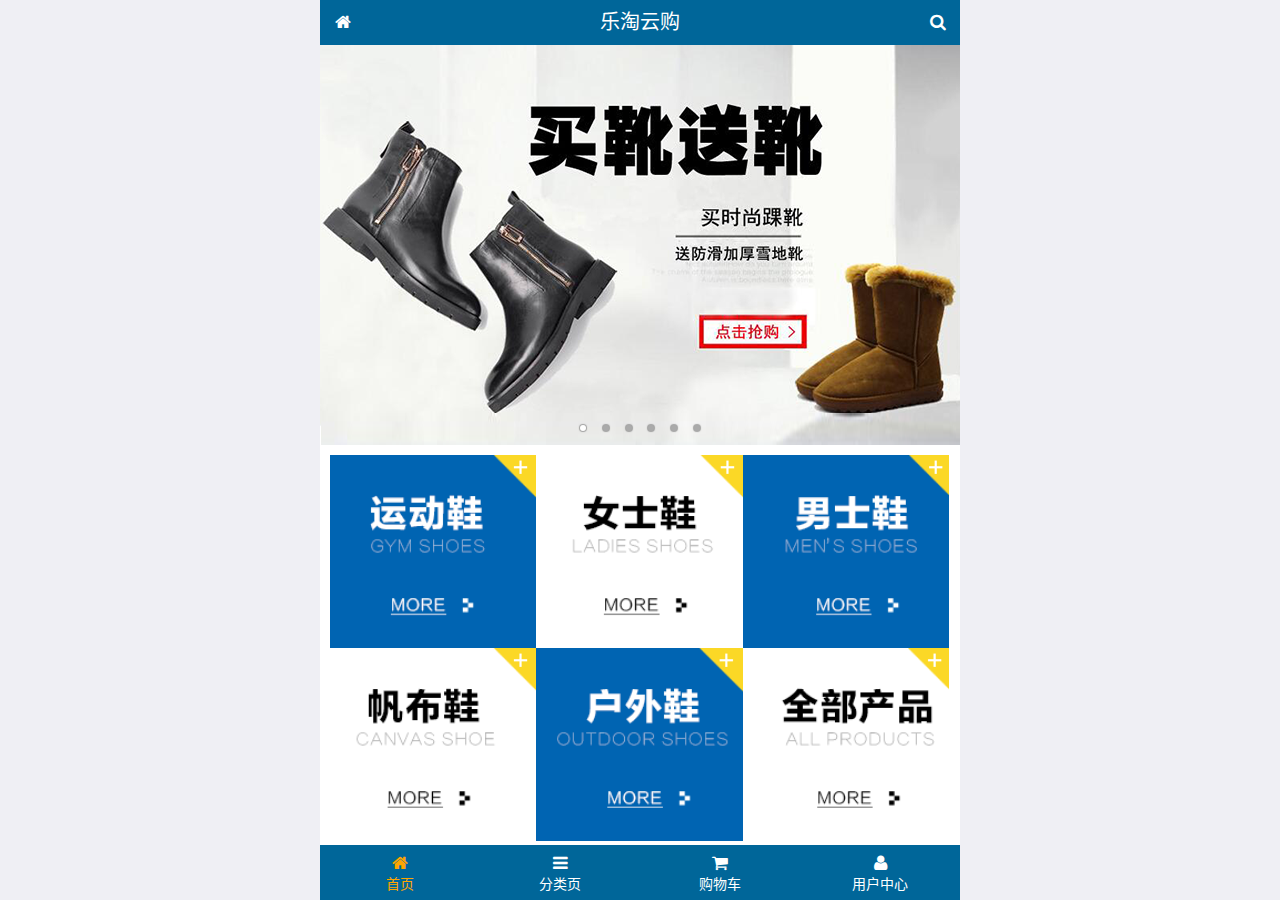
<file: public/mobile/index.html>
<!DOCTYPE html>
<html lang="zh-CN">
<head>
  <meta charset="UTF-8">
  <title>乐淘商城</title>
  <meta name="viewport" content="width=device-width, user-scalable=no, initial-scale=1.0, maximum-scale=1.0, minimum-scale=1.0">
  <!-- 引入字体图标库的css -->
  <link rel="stylesheet" href="./lib/fa/css/font-awesome.min.css">
  <link rel="stylesheet" href="./lib/mui/css/mui.css">
  <link rel="stylesheet" href="./css/common.css">
  <link rel="stylesheet" href="./css/index.css">
  <link rel="icon" href="favicon.ico">
</head>
<body>
<!--<span class="fa fa-pause"></span>-->
<!--<span class="mui-icon mui-icon-camera"></span>-->

<!-- 全屏容器 -->
<div class="lt_container">

  <!-- 乐淘头部 -->
  <div class="lt_header">
    <a href="index.html" class="icon_left"><i class="fa fa-home"></i></a>
    <h3>乐淘云购</h3>
    <a href="search.html" class="icon_right"><i class="fa fa-search"></i></a>
  </div>

  <!-- 乐淘主体 -->
  <div class="lt_main">
    <div class="mui-scroll-wrapper">
      <div class="mui-scroll">
        <!--这里放置真实显示的DOM内容-->

        <!-- 轮播图 -->
        <div class="mui-slider">

          <!-- 图片区域 -->
          <div class="mui-slider-group mui-slider-loop">
            <!-- 添加假图 -->
            <div class="mui-slider-item mui-slider-item-duplicate">
              <a href="#"><img src="./images/banner6.png" /></a>
            </div>

            <div class="mui-slider-item"><a href="#"><img src="./images/banner1.png" /></a></div>
            <div class="mui-slider-item"><a href="#"><img src="./images/banner2.png" /></a></div>
            <div class="mui-slider-item"><a href="#"><img src="./images/banner3.png" /></a></div>
            <div class="mui-slider-item"><a href="#"><img src="./images/banner4.png" /></a></div>
            <div class="mui-slider-item"><a href="#"><img src="./images/banner5.png" /></a></div>
            <div class="mui-slider-item"><a href="#"><img src="./images/banner6.png" /></a></div>

            <!-- 添加假图 -->
            <div class="mui-slider-item mui-slider-item-duplicate">
              <a href="#"><img src="./images/banner1.png" /></a>
            </div>
          </div>

          <!-- 小圆点结构 -->
          <div class="mui-slider-indicator">
            <div class="mui-indicator mui-active"></div>
            <div class="mui-indicator"></div>
            <div class="mui-indicator"></div>
            <div class="mui-indicator"></div>
            <div class="mui-indicator"></div>
            <div class="mui-indicator"></div>
          </div>

        </div>

        <!-- 导航区域 -->
        <div class="lt_nav">
          <ul class="mui-clearfix">
            <li><a href="#"><img src="./images/nav1.png" alt=""></a></li>
            <li><a href="#"><img src="./images/nav2.png" alt=""></a></li>
            <li><a href="#"><img src="./images/nav3.png" alt=""></a></li>
            <li><a href="#"><img src="./images/nav4.png" alt=""></a></li>
            <li><a href="#"><img src="./images/nav5.png" alt=""></a></li>
            <li><a href="#"><img src="./images/nav6.png" alt=""></a></li>
          </ul>
        </div>

        <!-- 产品区域 -->
        <div class="lt_product">
          <ul>
            <li class="lt_product_item">
              <a href="#">
                <img src="./images/product.jpg" alt="">
                <p class="info mui-ellipsis-2">adidas阿迪达斯 男式 场下休闲篮球鞋S83700场下休闲篮球鞋S83700 </p>
                <p>
                  <span class="price">¥560</span>
                  <span class="oldPrice">¥580</span>
                </p>
                <button class="mui-btn mui-btn-primary">立即购买</button>
              </a>
            </li>
            <li class="lt_product_item">
              <a href="#">
                <img src="./images/product.jpg" alt="">
                <p class="info mui-ellipsis-2">adidas阿迪达斯 男式 场下休闲篮球鞋S83700场下休闲篮球鞋S83700 </p>
                <p>
                  <span class="price">¥560</span>
                  <span class="oldPrice">¥580</span>
                </p>
                <button class="mui-btn mui-btn-primary">立即购买</button>
              </a>
            </li>
            <li class="lt_product_item">
              <a href="#">
                <img src="./images/product.jpg" alt="">
                <p class="info mui-ellipsis-2">adidas阿迪达斯 男式 场下休闲篮球鞋S83700场下休闲篮球鞋S83700 </p>
                <p>
                  <span class="price">¥560</span>
                  <span class="oldPrice">¥580</span>
                </p>
                <button class="mui-btn mui-btn-primary">立即购买</button>
              </a>
            </li>
            <li class="lt_product_item">
              <a href="#">
                <img src="./images/product.jpg" alt="">
                <p class="info mui-ellipsis-2">adidas阿迪达斯 男式 场下休闲篮球鞋S83700场下休闲篮球鞋S83700 </p>
                <p>
                  <span class="price">¥560</span>
                  <span class="oldPrice">¥580</span>
                </p>
                <button class="mui-btn mui-btn-primary">立即购买</button>
              </a>
            </li>
            <li class="lt_product_item">
              <a href="#">
                <img src="./images/product.jpg" alt="">
                <p class="info mui-ellipsis-2">adidas阿迪达斯 男式 场下休闲篮球鞋S83700场下休闲篮球鞋S83700 </p>
                <p>
                  <span class="price">¥560</span>
                  <span class="oldPrice">¥580</span>
                </p>
                <button class="mui-btn mui-btn-primary">立即购买</button>
              </a>
            </li>
            <li class="lt_product_item">
              <a href="#">
                <img src="./images/product.jpg" alt="">
                <p class="info mui-ellipsis-2">adidas阿迪达斯 男式 场下休闲篮球鞋S83700场下休闲篮球鞋S83700 </p>
                <p>
                  <span class="price">¥560</span>
                  <span class="oldPrice">¥580</span>
                </p>
                <button class="mui-btn mui-btn-primary">立即购买</button>
              </a>
            </li>
            <li class="lt_product_item">
              <a href="#">
                <img src="./images/product.jpg" alt="">
                <p class="info mui-ellipsis-2">adidas阿迪达斯 男式 场下休闲篮球鞋S83700场下休闲篮球鞋S83700 </p>
                <p>
                  <span class="price">¥560</span>
                  <span class="oldPrice">¥580</span>
                </p>
                <button class="mui-btn mui-btn-primary">立即购买</button>
              </a>
            </li>
            <li class="lt_product_item">
              <a href="#">
                <img src="./images/product.jpg" alt="">
                <p class="info mui-ellipsis-2">adidas阿迪达斯 男式 场下休闲篮球鞋S83700场下休闲篮球鞋S83700 </p>
                <p>
                  <span class="price">¥560</span>
                  <span class="oldPrice">¥580</span>
                </p>
                <button class="mui-btn mui-btn-primary">立即购买</button>
              </a>
            </li>
          </ul>
        </div>

      </div>
    </div>
  </div>

  <!-- 乐淘底部 -->
  <div class="lt_footer">
    <ul>
      <li><a href="index.html" class="current"><i class="fa fa-home"></i><p>首页</p></a></li>
      <li><a href="category.html"><i class="fa fa-bars"></i><p>分类页</p></a></li>
      <li><a href="cart.html"><i class="fa fa-shopping-cart"></i><p>购物车</p></a></li>
      <li><a href="user.html"><i class="fa fa-user"></i><p>用户中心</p></a></li>
    </ul>
  </div>
</div>


<script src="./lib/zepto/zepto.min.js"></script>
<script src="./lib/mui/js/mui.js"></script>
<script src="./js/common.js"></script>
</body>
</html>
</file>
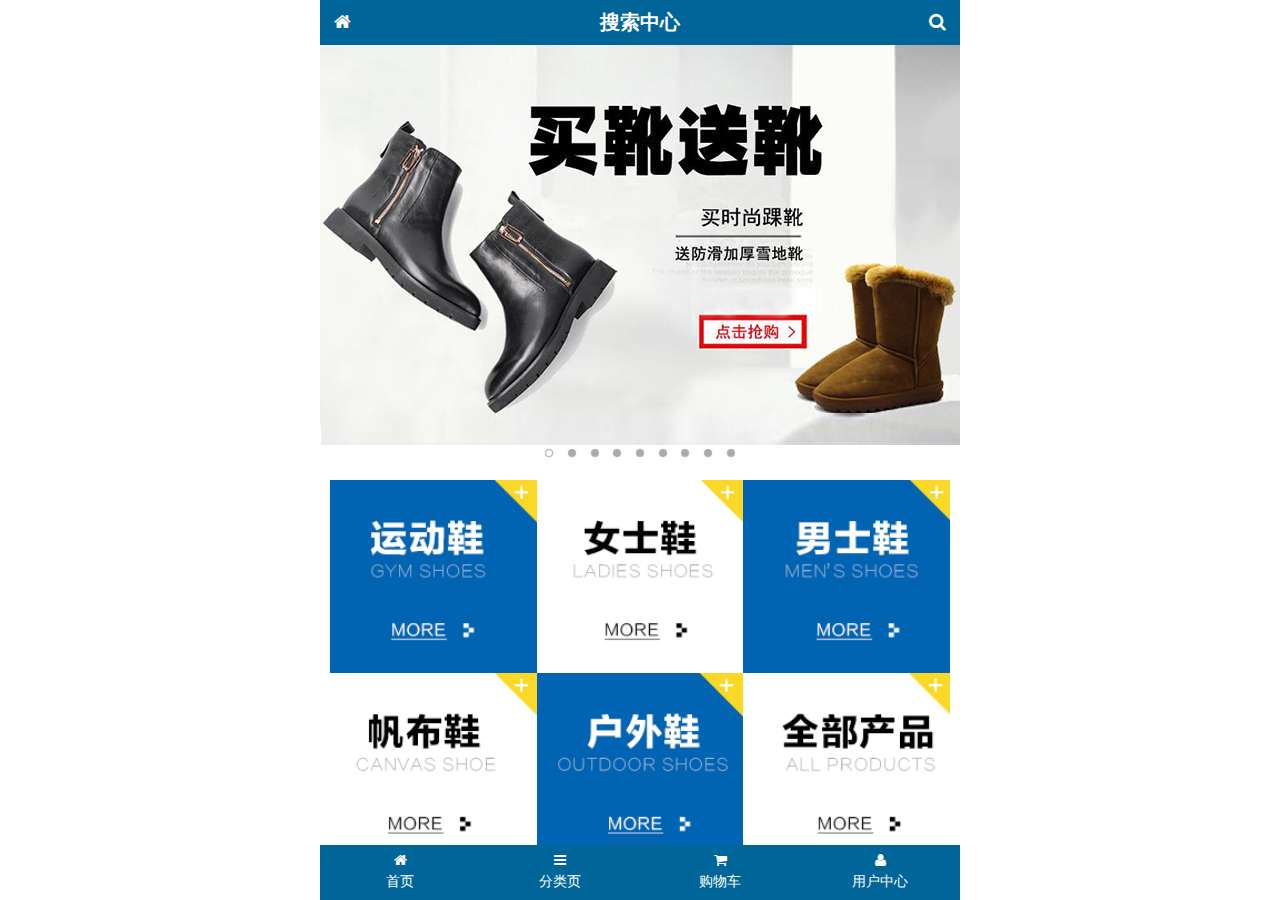
<file: public/mobileli/index.html>
<!DOCTYPE html>
<html lang="en">

<head>
    <meta charset="UTF-8">
    <meta name="viewport" content="width=device-width, user-scalable=no, initial-scale=1.0, maximum-scale=1.0, minimum-scale=1.0">
    <meta http-equiv="X-UA-Compatible" content="ie=edge">
    <link rel="stylesheet" href="./lib/mui/css/mui.css">
    <link rel="stylesheet" href="./lib/fa/css/font-awesome.min.css">
    <link rel="stylesheet" href="./css/common.css">
    <link rel="stylesheet" href="./css/index.css">
    <link rel="stylesheet" href="./favicon.ico">
    <title>乐淘</title>
</head>

<body>
    <div class="lt_container">
        <!-- ================== 头部区域 ========================= -->
        <div class="lt_header">
            <div class="home">
                <a href="index.html">
                    <i class='fa fa-home'></i>
                </a>
            </div>
            <h3>搜索中心</h3>
            <div class="search">
                <a href="search.html">
                    <i class='fa fa-search'></i>
                </a>
            </div>
        </div>
        <!-- ==================== 主体部分 =========================== -->
        <div class="lt_main">
            <div class="mui-scroll-wrapper">
                <div class="mui-scroll">
                    <!-- ================== banner区域 ========================= -->
                    <div class="lt_banner">
                        <div class="mui-slider">
                            <div class="mui-slider-group mui-slider-loop">
                                <div class="mui-slider-item mui-slider-item-duplicate">
                                    <a href="#">
                                        <img src="images/banner9.png" alt="">
                                    </a>
                                </div>
                                <div class="mui-slider-item">
                                    <a href="#">
                                        <img src="./images/banner1.png" alt="">
                                    </a>
                                </div>
                                <div class="mui-slider-item">
                                    <a href="#">
                                        <img src="./images/banner2.png" alt="">
                                    </a>
                                </div>
                                <div class="mui-slider-item">
                                    <a href="#">
                                        <img src="./images/banner3.png" alt="">
                                    </a>
                                </div>
                                <div class="mui-slider-item">
                                    <a href="#">
                                        <img src="./images/banner4.png" alt="">
                                    </a>
                                </div>
                                <div class="mui-slider-item">
                                    <a href="#">
                                        <img src="./images/banner5.png" alt="">
                                    </a>
                                </div>
                                <div class="mui-slider-item">
                                    <a href="#">
                                        <img src="./images/banner6.png" alt="">
                                    </a>
                                </div>
                                <div class="mui-slider-item">
                                    <a href="#">
                                        <img src="./images/banner7.png" alt="">
                                    </a>
                                </div>
                                <div class="mui-slider-item">
                                    <a href="#">
                                        <img src="./images/banner8.jpg" alt="">
                                    </a>
                                </div>
                                <div class="mui-slider-item">
                                    <a href="#">
                                        <img src="./images/banner9.png" alt="">
                                    </a>
                                </div>
                                <!--支持循环，需要重复图片节点-->
                                <div class="mui-slider-item mui-slider-item-duplicate">
                                    <a href="#">
                                        <img src="images/banner1.png" alt="">
                                    </a>
                                </div>
                            </div>

                            <!-- 小圆点 -->
                            <div class="mui-slider-indicator">
                                <div class="mui-indicator mui-active"></div>
                                <div class="mui-indicator"></div>
                                <div class="mui-indicator"></div>
                                <div class="mui-indicator"></div>
                                <div class="mui-indicator"></div>
                                <div class="mui-indicator"></div>
                                <div class="mui-indicator"></div>
                                <div class="mui-indicator"></div>
                                <div class="mui-indicator"></div>
                            </div>
                        </div>

                    </div>
                    <!-- ================== 品牌区域 ========================= -->
                    <div class="lt_brand">
                        <a href="#">
                            <img src="./images/nav1.png" alt="">
                        </a>
                        <a href="#">
                            <img src="./images/nav2.png" alt="">
                        </a>
                        <a href="#">
                            <img src="./images/nav3.png" alt="">
                        </a>
                        <a href="#">
                            <img src="./images/nav4.png" alt="">
                        </a>
                        <a href="#">
                            <img src="./images/nav5.png" alt="">
                        </a>
                        <a href="#">
                            <img src="./images/nav6.png" alt="">
                        </a>
                    </div>
                    <!-- ================== 商品区域 ========================= -->
                    <div class="lt_good">
                        <ul>
                            <li>
                                <a href="#">
                                    <img src="./images/product.jpg" alt="">
                                    <p class='mui-ellipsis-2'>adidas阿迪达斯 男式 场下休闲篮球鞋S83700场下休闲篮球鞋S83700 </p>
                                    <span class='newPrice'>￥560</span>
                                    <span class='oldPrice'>￥580</span>
                                    <button>立即购买</button>
                                </a>
                            </li>
                            <li>
                                <a href="#">
                                    <img src="./images/product.jpg" alt="">
                                    <p class='mui-ellipsis-2'>adidas阿迪达斯 男式 场下休闲篮球鞋S83700场下休闲篮球鞋S83700 </p>
                                    <span class='newPrice'>￥560</span>
                                    <span class='oldPrice'>￥580</span>
                                    <button>立即购买</button>
                                </a>
                            </li>
                            <li>
                                <a href="#">
                                    <img src="./images/product.jpg" alt="">
                                    <p class='mui-ellipsis-2'>adidas阿迪达斯 男式 场下休闲篮球鞋S83700场下休闲篮球鞋S83700 </p>
                                    <span class='newPrice'>￥560</span>
                                    <span class='oldPrice'>￥580</span>
                                    <button>立即购买</button>
                                </a>
                            </li>
                            <li>
                                <a href="#">
                                    <img src="./images/product.jpg" alt="">
                                    <p class='mui-ellipsis-2'>adidas阿迪达斯 男式 场下休闲篮球鞋S83700场下休闲篮球鞋S83700 </p>
                                    <span class='newPrice'>￥560</span>
                                    <span class='oldPrice'>￥580</span>
                                    <button>立即购买</button>
                                </a>
                            </li>
                            <li>
                                <a href="#">
                                    <img src="./images/product.jpg" alt="">
                                    <p class='mui-ellipsis-2'>adidas阿迪达斯 男式 场下休闲篮球鞋S83700场下休闲篮球鞋S83700 </p>
                                    <span class='newPrice'>￥560</span>
                                    <span class='oldPrice'>￥580</span>
                                    <button>立即购买</button>
                                </a>
                            </li>
                            <li>
                                <a href="#">
                                    <img src="./images/product.jpg" alt="">
                                    <p class='mui-ellipsis-2'>adidas阿迪达斯 男式 场下休闲篮球鞋S83700场下休闲篮球鞋S83700 </p>
                                    <span class='newPrice'>￥560</span>
                                    <span class='oldPrice'>￥580</span>
                                    <button>立即购买</button>
                                </a>
                            </li>
                            <li>
                                <a href="#">
                                    <img src="./images/product.jpg" alt="">
                                    <p class='mui-ellipsis-2'>adidas阿迪达斯 男式 场下休闲篮球鞋S83700场下休闲篮球鞋S83700 </p>
                                    <span class='newPrice'>￥560</span>
                                    <span class='oldPrice'>￥580</span>
                                    <button>立即购买</button>
                                </a>
                            </li>
                            <li>
                                <a href="#">
                                    <img src="./images/product.jpg" alt="">
                                    <p class='mui-ellipsis-2'>adidas阿迪达斯 男式 场下休闲篮球鞋S83700场下休闲篮球鞋S83700 </p>
                                    <span class='newPrice'>￥560</span>
                                    <span class='oldPrice'>￥580</span>
                                    <button>立即购买</button>
                                </a>
                            </li>
                        </ul>
                        </ul>
                    </div>
                </div>
            </div>
        </div>

        <!-- ================== 底部区域 ========================= -->
        <div class="lt_footer">
            <a href="index.html">
                <p>
                    <i class='fa fa-home'></i>
                </p>
                <p>首页</p>
            </a>
            <a href="#">
                <p>
                    <i class='fa fa-bars'></i>
                </p>
                <p>分类页</p>
            </a>
            <a href="#">
                <p>
                    <i class='fa fa-shopping-cart'></i>
                </p>
                <p>购物车</p>
            </a>
            <a href="#">
                <p>
                    <i class='fa fa-user'></i>
                </p>
                <p>用户中心</p>
            </a>
        </div>
    </div>
    <script src="./lib/zepto/zepto.min.js"></script>
    <script src="./js/index.js"></script>
    <script src="./lib/mui/js/mui.js"></script>
</body>

</html>
</file>
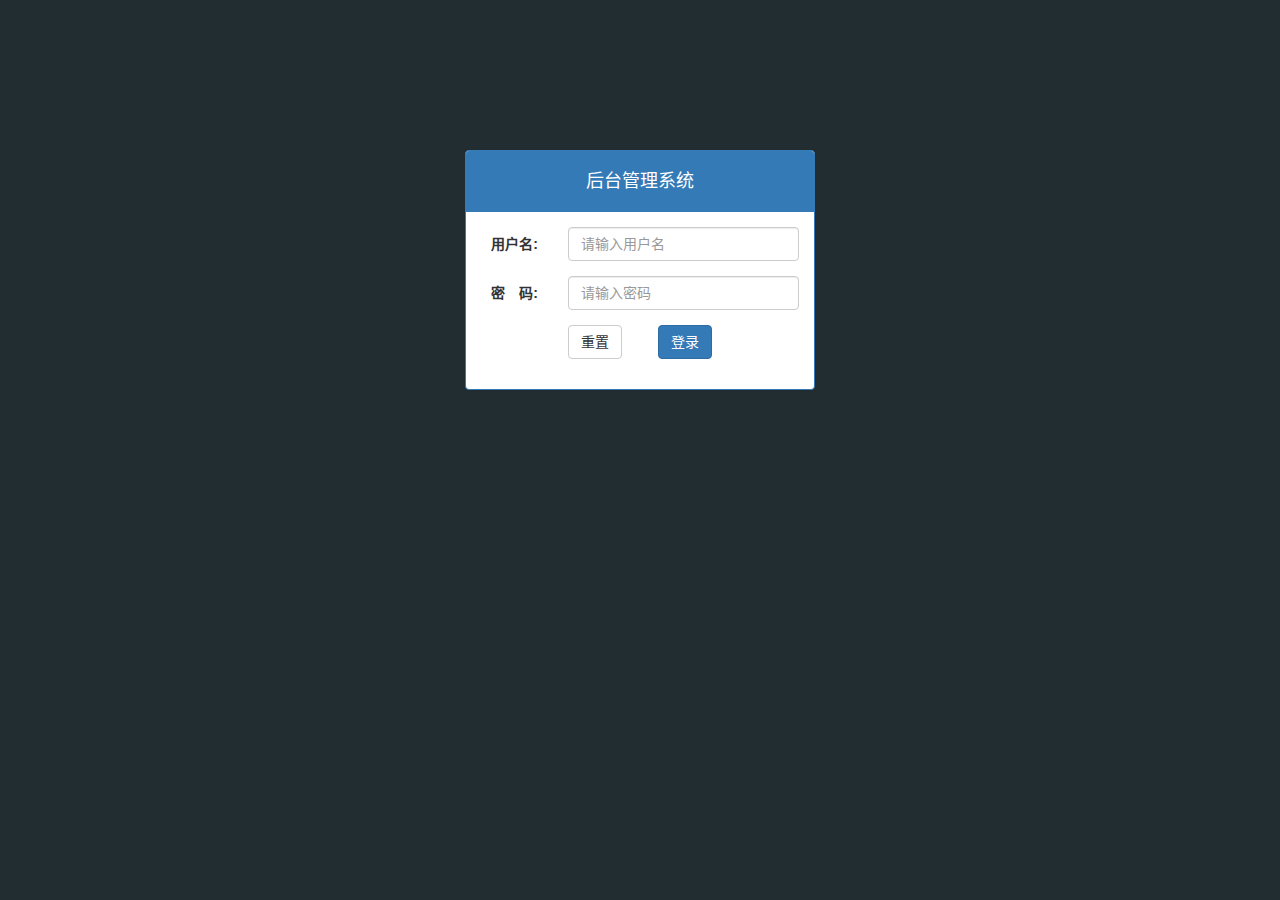
<file: public/back2/login.html>
<!DOCTYPE html>
<html lang="zh-CN">
<head>
  <meta charset="UTF-8">
  <title>Title</title>
  <meta name="viewport"
        content="width=device-width, user-scalable=no, initial-scale=1.0, maximum-scale=1.0, minimum-scale=1.0">
  <link rel="stylesheet" href="./lib/bootstrap/css/bootstrap.css">
  <link rel="stylesheet" href="./lib/bootstrap-validator/css/bootstrapValidator.min.css">
  <link rel="stylesheet" href="./lib/nprogress/nprogress.css">
  <link rel="stylesheet" href="./css/common.css">
</head>
<body class="body_bg">

<!--
  xx-danger  红色   xx-primary 深蓝色   xx-info 浅蓝色
  xx-default 白色   xx-success 绿色     xx-warning 黄色
-->
<!-- 有个版心, 大屏占4份, 其他撑满 -->
<div class="container">
  <div class="col-lg-4 col-lg-offset-4">

    <!-- 面板组件 -->
    <div class="panel panel-primary mt_150">
      <div class="panel-heading">
        <h3 class="panel-title">后台管理系统</h3>
      </div>
      <div class="panel-body">
        <!-- bootstrap 表单内容遵循一个规范, 每一行都套一个 form-group -->
        <form class="form-horizontal" id='form'>
          <div class="form-group">
            <label for="username" class="col-sm-3 control-label">用户名:</label>
            <div class="col-sm-9">
              <input type="text" name="username" class="form-control" id="username" placeholder="请输入用户名">
            </div>
          </div>
          <div class="form-group">
            <label for="password" class="col-sm-3 control-label">密　码:</label>
            <div class="col-sm-9">
              <input type="password" name="password" class="form-control" id="password" placeholder="请输入密码">
            </div>
          </div>
          <div class="form-group">
            <div class="col-sm-offset-3 col-sm-6">
              <button type="reset" class="btn btn-default pull-left">重置</button>
              <button type="submit" class="btn btn-primary pull-right">登录</button>
            </div>
          </div>
        </form>

      </div>
    </div>

  </div>
</div>



<script src="./lib/jquery/jquery.min.js"></script>
<script src="./lib/bootstrap/js/bootstrap.min.js"></script>
<script src="./lib/bootstrap-validator/js/bootstrapValidator.min.js"></script>
<script src="./lib/nprogress/nprogress.js"></script>
<script src="./js/common.js"></script>
<script src="./js/login.js"></script>

</body>
</html>
</file>
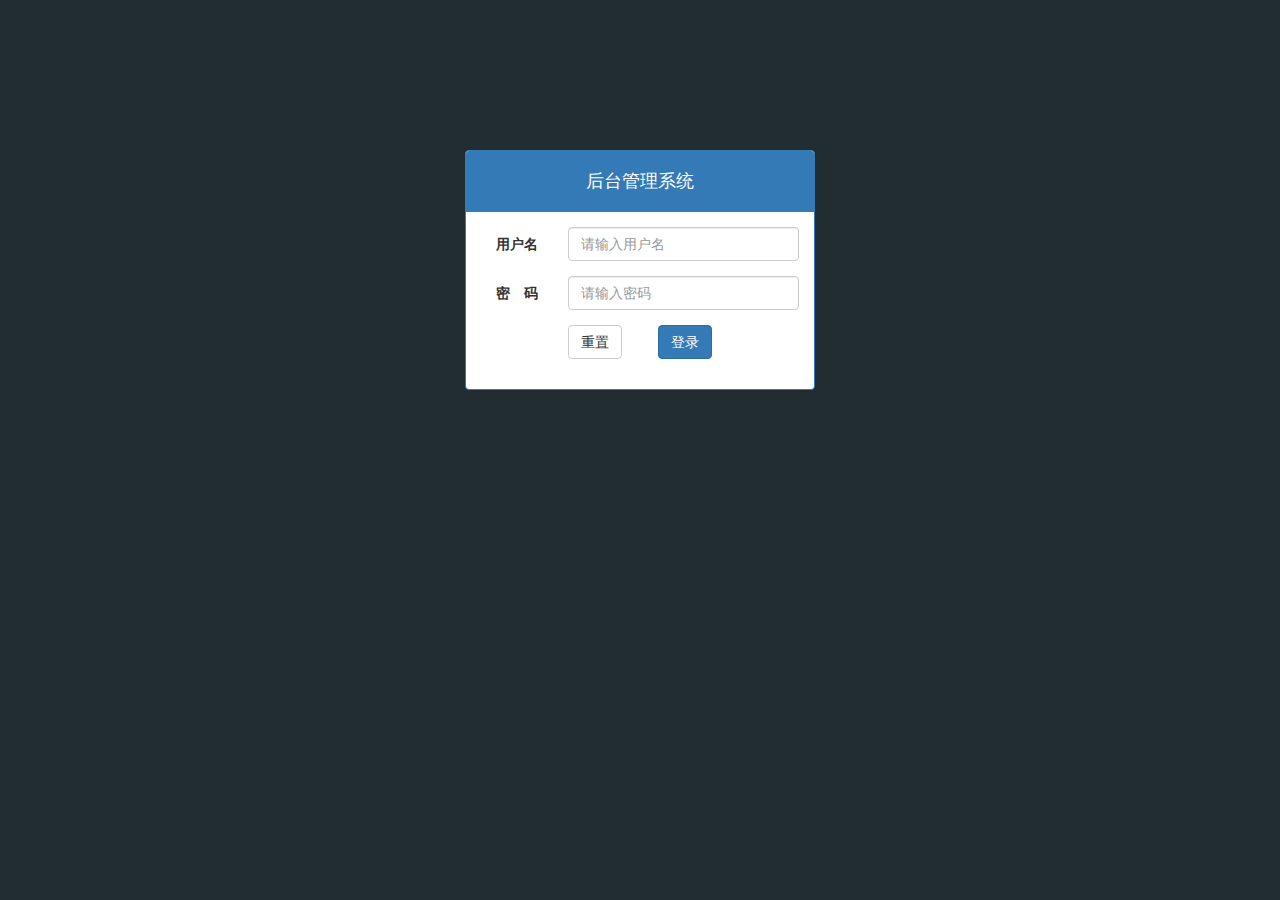
<file: public/backli/login.html>
<!DOCTYPE html>
<html lang="en">

<head>
    <meta charset="UTF-8">
    <meta name="viewport" content="width=device-width, initial-scale=1.0">
    <meta http-equiv="X-UA-Compatible" content="ie=edge">
    <title>login</title>
    <link rel="stylesheet" href="./lib/bootstrap/css/bootstrap.css">
    <link rel="stylesheet" href="./lib/bootstrap-validator/css/bootstrapValidator.css">
    <link rel="stylesheet" href="./css/common.css">
    <link rel="stylesheet" href="./lib/nprogress/nprogress.css">
</head>

<body class='bd_bg'>
    <div class="container">
        <div class='col-lg-4 col-lg-offset-4 mt_150'>
            <div class="panel panel-primary">

                <div class="panel-heading">
                    <h3 class="panel-title">后台管理系统</h3>
                </div>

                <div class="panel-body">
                    <form class="form-horizontal" id="login">
                        <div class="form-group">
                            <label for="username" class="col-sm-3 control-label">用户名</label>
                            <div class="col-sm-9">
                                <input type="text" class="form-control" id="username" name="username" placeholder="请输入用户名">
                            </div>
                        </div>
                        <div class="form-group">
                            <label for="psw" class="col-sm-3 control-label">密　码</label>
                            <div class="col-sm-9">
                                <input type="password" class="form-control" id="psw" name="password" placeholder="请输入密码">
                            </div>
                        </div>
                       
                        <div class="form-group">
                            <div class="col-sm-offset-3 col-sm-6">
                                <button type="reset" class="btn btn-default pull-left">重置</button>
                                <button type="submit" class="btn btn-primary pull-right">登录</button>
                            </div>
                        </div>
                    </form>
                </div>
            </div>
        </div>
    </div>



    <script src="./lib/jquery/jquery.js"></script>
    <script src="./lib/bootstrap/js/bootstrap.js"></script>
    <script src="./lib/bootstrap-validator/js/bootstrapValidator.js"></script>
    <script src='./js/login.js'></script>
    <script src="./lib/nprogress/nprogress.js"></script>
    <script src="./js/common.js"></script>
</body>

</html>
</file>
<file: public/mobile/css/common.css>
html, body {
  width: 100%;
  height: 100%;
}

ul {
  list-style: none;
  margin: 0;
  padding: 0;
}
img {
  display: block;
  width: 100%;
}

/* 全屏容器 */
.lt_container {
  width: 100%;
  height: 100%;
  background-color: #fff;
  min-width: 320px;
  max-width: 640px;
  margin: 0 auto;
  position: relative;
  padding-top: 45px;
  padding-bottom: 55px;
}

.lt_header {
  position: absolute;
  left: 0;
  top: 0;
  width: 100%;
  height: 45px;
  background-color: #006699;
  padding-left: 45px;
  padding-right: 45px;
}

.lt_header .icon_left,
.lt_header .icon_right {
  width: 45px;
  height: 45px;
  line-height: 45px;
  text-align: center;
  position: absolute;
  top: 0;
  color: #fff;
}
.lt_header .icon_left {
  left: 0;
}
.lt_header .icon_right {
  right: 0;
}

.lt_header h3 {
  height: 45px;
  line-height: 45px;
  color: #fff;
  font-size: 20px;
  text-align: center;
  margin: 0;
  font-weight: normal;
}



.lt_footer {
  position: absolute;
  left: 0;
  bottom: 0;
  width: 100%;
  height: 55px;
  background-color: #006699;
  overflow: hidden;
}
.lt_footer li {
  float: left;
  width: 25%;
  text-align: center;
}
.lt_footer li a {
  width: 100%;
  height: 100%;
  display: block;
  color: #fff;
  padding-top: 8px;
}
.lt_footer li p {
  color: #fff;
  margin: 0;
}

.lt_footer li a.current {
  color: orange;
}
.lt_footer li a.current p{
  color: orange;
}



.lt_main {
  width: 100%;
  height: 100%;
  position: relative;
}



/* 公共的搜索框样式 */
.lt_search {
  padding: 10px;
  position: relative;
}
.lt_search .search_input {
  height: 34px;
  font-size: 12px;
  margin: 0;
  border-radius: 5px;
  border: 1px solid #007AFF;
}
.lt_search .search_btn {
  position: absolute;
  right: 10px;
  top: 10px;
  border-radius: 0 5px 5px 0;
}



/* 公共的商品样式 */
.lt_product {
  padding: 10px;
}
.lt_product_item {
  border: 1px solid #ccc;
  padding: 10px;
  float: left;
  width: 48%;
  margin-bottom: 10px;
  text-align: center;
}
.lt_product_item a {
  display: block;
  width: 100%;
  height: 100%;
}
.lt_product_item:nth-child(2n+1) {
  margin-right: 4%;
}
.lt_product_item .info {
  text-align: left;
  height: 40px;
}
.lt_product_item .price {
  color: red;
}
.lt_product_item .oldPrice {
  text-decoration: line-through;
}

.lt_product_item img {
  width: 130px;
  height: 130px;
  margin: 0 auto;
}



/* 公共的尺码样式 */
.lt_size span {
  width: 25px;
  height: 25px;
  text-align: center;
  line-height: 25px;
  display: inline-block;
  border: 1px solid #ccc;
  font-size: 12px;
  margin: 3px 0;
}
.lt_size span.current {
  background-color: orange;
  color: #fff;
}
</file>
<file: public/mobile/css/index.css>
.lt_nav {
  padding: 10px;
}
.lt_nav li {
  float: left;
  width: 33.3%;
}
.lt_nav li a {
  display: block;
}
</file>
<file: public/mobileli/css/common.css>
* {
    box-sizing:border-box;
}
html,
body {
    width: 100%;
    height: 100%;
    background-color: #fff;
}
body,h3,ul,li
{
    margin: 0;
    padding: 0;
    list-style:none;
}


.lt_container {
    max-width: 640px;
    min-width: 320px;
    margin:0 auto;
    position: relative;
    height: 100%;
    width: 100%;
    padding-top:45px;

}
.lt_main
 {
    width: 100%;
    height: 100%;
    position: relative;
    padding:0 10px;
}

/* ============= 头部区域 =================== */
.lt_header {
    height: 45px;
    width: 100%;
    max-width: 640px;
    min-width: 320px;
    background-color: #006699;
    position: fixed;
    top:0;
    z-index:999;
}
.lt_header .home,
.lt_header .search {
    width: 45px;
    height: 45px;
    position: absolute;
    top:0;
    font-size:18px;
    line-height:45px;
    text-align:center;
}
.lt_header .home a, 
.lt_header .search a {
    color:#fff;
}
.lt_header .home {
    left:0;
}
.lt_header .search {
    right:0;
}
.lt_header h3 {
    height: 45px;
    width: 100%;
    padding:0 45px;
    line-height:45px;
    text-align:center;
    color:#fff;
    font-size:20px;
}

/* ============= 底部区域 =================== */
.lt_footer {
    height: 55px;
    width: 100%;
    min-width: 320px;
    max-width: 640px;
    background-color: #006699;
    position: fixed;
    bottom:0;
    padding-top:5px;
    overflow: hidden;
    z-index:999;
}
.lt_footer a {
    width: 25%;
    text-align:center;
    display: block;
    float: left;
}
.lt_footer a p {
    color:#fff;
    margin:0;
    
}
</file>
<file: public/mobileli/css/index.css>
/* ============= banner区域 =================== */
.lt_banner {
    /* margin-top:45px; */
}
/* ============= 品牌区域 =================== */
.lt_brand {
    margin: 10px;
    overflow: hidden;
}
.lt_brand a {
    float: left;
    width: 33.333%;
}
.lt_brand a img {
    width: 100%;
    display:block;
}
/* ============= 商品区域 =================== */
.lt_good {
    margin:0px 10px;
}
.lt_good ul {
    overflow: hidden;
}
.lt_good img {
    width: 130px;
    height: 130px;
    display: block;
    margin:0 auto;
}
.lt_good li {
    width: 48%;
    height: 266px;
    float: left;
    border:1px solid #ccc;
    margin-bottom:10px;

}
.lt_good li:nth-child(odd){
    margin-right:4%;
}
.lt_good li a {
    height: 244px;
    display: block;
    margin:11px;
    text-align:center;
}

.lt_good li .newPrice {
    color:red;
}
.lt_good li .oldPrice {
    color:#8f8f94;
    text-decoration:line-through;
}
.lt_good li button {
 width: 82px;
 height: 33px;
 margin:10px auto;
 display:block;
 background-color: #007aff;
}
</file>
<file: public/back2/lib/nprogress/nprogress.css>
/* Make clicks pass-through */
#nprogress {
  pointer-events: none;
}

#nprogress .bar {
  background: greenyellow;

  position: fixed;
  z-index: 10000;
  top: 0;
  left: 0;

  width: 100%;
  height: 2px;
}

/* Fancy blur effect */
#nprogress .peg {
  display: block;
  position: absolute;
  right: 0px;
  width: 100px;
  height: 100%;
  box-shadow: 0 0 10px #29d, 0 0 5px #29d;
  opacity: 1.0;

  -webkit-transform: rotate(3deg) translate(0px, -4px);
      -ms-transform: rotate(3deg) translate(0px, -4px);
          transform: rotate(3deg) translate(0px, -4px);
}

/* Remove these to get rid of the spinner */
#nprogress .spinner {
  display: block;
  position: fixed;
  z-index: 1031;
  top: 15px;
  right: 15px;
}

#nprogress .spinner-icon {
  width: 18px;
  height: 18px;
  box-sizing: border-box;

  border: solid 2px transparent;
  border-top-color: #29d;
  border-left-color: #29d;
  border-radius: 50%;

  -webkit-animation: nprogress-spinner 400ms linear infinite;
          animation: nprogress-spinner 400ms linear infinite;
}

.nprogress-custom-parent {
  overflow: hidden;
  position: relative;
}

.nprogress-custom-parent #nprogress .spinner,
.nprogress-custom-parent #nprogress .bar {
  position: absolute;
}

@-webkit-keyframes nprogress-spinner {
  0%   { -webkit-transform: rotate(0deg); }
  100% { -webkit-transform: rotate(360deg); }
}
@keyframes nprogress-spinner {
  0%   { transform: rotate(0deg); }
  100% { transform: rotate(360deg); }
}
</file>
<file: public/back2/css/common.css>
/* 重置默认样式 */
/* lvha */
a:link,
a:visited,
a:hover,
a:active {
  text-decoration: none;
}
ul {
  margin: 0;
  padding: 0;
  list-style: none;
}

.body_bg {
  background-color: #222D32;
}

.panel-title {
  height: 40px;
  line-height: 40px;
  font-size: 18px;
  text-align: center;
}

.mt_150 {
  margin-top: 150px;
}
.mt_20 {
  margin-top: 20px;
}
.red {
  color: #A94442;
}


.lt_aside {
  position: fixed;
  left: 0;
  top: 0;
  width: 180px;
  height: 100%;
  background-color: #222D32;
  z-index: 999;
  transition: all 1s;
}
.lt_aside.hidemenu {
  left: -180px;
}

.lt_aside .brand {
  width: 100%;
  height: 50px;
  background-color: #367FA9;
}
.lt_aside .brand a {
  display: block;
  line-height: 50px;
  color: #fff;
  text-align: center;
  font-size: 24px;
}

.lt_aside .user {
  height: 180px;
  padding-top: 30px;
}
.lt_aside .user img {
  width: 80px;
  height: 80px;
  border-radius: 50%;
  display: block;
  margin: 0 auto;
}
.lt_aside .user p {
  height: 40px;
  line-height: 40px;
  font-size: 18px;
  color: #fff;
  text-align: center;
}

.lt_aside .nav a {
  display: block;
  height: 40px;
  line-height: 40px;
  color: #fff;
  padding-left: 40px;
  border-left: 3px solid transparent;
}
.lt_aside .nav a.current {
  background-color: #1D1F21;
  border-left: 3px solid #006699;
}
.lt_aside .nav a i {
  margin-right: 4px;
}
.lt_aside .nav .child {
  display: none;
}
.lt_aside .nav .child a {
  padding-left: 60px;
}


.lt_main {
  padding-left: 180px;
  padding-top: 50px;
  height: 2000px;
  background-color: pink;
  transition: all 1s;
}
.lt_main.hidemenu {
  padding-left: 0px;
}

.lt_topbar {
  position: fixed;
  left: 0;
  top: 0;
  height: 50px;
  width: 100%;
  background-color: #3C8DBC;
  padding-left: 180px;
  transition: all 1s;
}
.lt_topbar.hidemenu {
  padding-left: 0px;
}
.lt_topbar a {
  width: 50px;
  height: 50px;
  line-height: 50px;
  text-align: center;
  color: #fff;
  font-size: 20px;
}

.echarts_left,
.echarts_right {
  height: 400px;
  width: 48%;
  background-color: skyblue;
}
</file>
<file: public/backli/css/common.css>
.bd_bg {
    background-color: #222D32;
}

.panel-title {
    height: 40px;
    line-height:40px;
    text-align:center;
    font-size:18px;
}


.mt_150 {
    margin-top:150px;
}

.nav {
    height: 100%;
    width: 180px;
    position: fixed;
    left:0;
    top:0;
    background-color: #222D32;
    z-index:999;
    transition:all 1s;
}
.nav.hid{
    transform: translateX(-180px);
}
.nav_title {
    height: 50px;
    width: 100%;
    font-size:24px;
    color:#fff;
    line-height:50px;
    text-align:center;
    background-color: #367FA9;
    margin-bottom:30px;
}
.nav_user {
    width: 180px;
    height: 150px;
}
.nav_user img{
    display:block;
    width: 80px;
    height: 80px;
    margin:0 auto;
    border-radius: 50%;
}
.nav_user p {
    color:#fff;
    font-size:18px;
    line-height:40px;
    height:40px;
    text-align:center;
}

.nav_list .current {
    background-color: #1D1F21;
    border-left:3px solid #006699;
}

.nav_list a {
    display:block;
    color:#fff;
    height: 40px;
    line-height:40px;
    text-align:center;
    text-decoration:none;
    border-left:3px solid transparent;
}
.nav_list div {
    display:none;
}
.nav_list div a {
    padding-left:16px;
}
.main {
    margin-left:180px;
    transition:all 1s;
}
.main.hid{
    margin-left:0px;
}
.main_header {
    height: 50px;
    width: 100%;
    background-color: #3C8DBC;
    position: fixed;
    left:0;
    top:0;
    padding-left:180px;
    transition:all 1s;
}
.main_header.hid{
    padding-left:0px;
}

.main_header a {
    width: 50px;
    height: 50px;
    color:#fff;
    font-size:16px;
    text-align:center;
    line-height:50px;
}
.main_bottom {
    height: 2000px;
    padding:70px 15px 0 15px;
    /* background-color: pink; */
}
.main_bottom a {
    text-decoration:none;
}
.modal-body {
    color:#A94442;
}

.main_col,
.main_bing {
    height: 400px;
    width: 48%;
}

.table.table-bordered th,
.table.table-bordered td {
  text-align: center;
  vertical-align: middle;
}

/* 面包屑导航样式 */
.breadcrumb .active {
    color:#777;
    cursor:text;
}



/* ============== first页面================== */
.main_bottom .addCate {
    margin-bottom:10px;
}

#insertCate {
    padding-left:16px;
}
#insertCate .input-cate {
    height: 79px;
    margin-top:20px;
    padding:0 16px;
}
/* ============== second页面================== */
.secondLogo img{
    height: 50px;
    display: block;
    margin:0 auto;
}

.secondInsert {
    margin-top:16px;
}
.second_file {
    margin-bottom:0;
}

.second_input-cate {
    height: 49px;
    margin-top:20px;
}

.second_pic2 {
    margin:16px 0 20px 0px;
}

/* ============== goodManage页面================== */
#insertGood .input-cate {
    height: 79px;
    margin-top:20px;
    padding:0 16px;
}
.insertGood_box {
    padding:0 16px;
}
.insertGood_box_heaader {
    margin-bottom:15px;
}
</file>
<file: public/backli/lib/nprogress/nprogress.css>
/* Make clicks pass-through */
#nprogress {
  pointer-events: none;
}

#nprogress .bar {
  background: greenyellow;

  position: fixed;
  z-index: 10000;
  top: 0;
  left: 0;

  width: 100%;
  height: 2px;
}

/* Fancy blur effect */
#nprogress .peg {
  display: block;
  position: absolute;
  right: 0px;
  width: 100px;
  height: 100%;
  box-shadow: 0 0 10px #29d, 0 0 5px #29d;
  opacity: 1.0;

  -webkit-transform: rotate(3deg) translate(0px, -4px);
      -ms-transform: rotate(3deg) translate(0px, -4px);
          transform: rotate(3deg) translate(0px, -4px);
}

/* Remove these to get rid of the spinner */
#nprogress .spinner {
  display: block;
  position: fixed;
  z-index: 1031;
  top: 15px;
  right: 15px;
}

#nprogress .spinner-icon {
  width: 18px;
  height: 18px;
  box-sizing: border-box;

  border: solid 2px transparent;
  border-top-color: #29d;
  border-left-color: #29d;
  border-radius: 50%;

  -webkit-animation: nprogress-spinner 400ms linear infinite;
          animation: nprogress-spinner 400ms linear infinite;
}

.nprogress-custom-parent {
  overflow: hidden;
  position: relative;
}

.nprogress-custom-parent #nprogress .spinner,
.nprogress-custom-parent #nprogress .bar {
  position: absolute;
}

@-webkit-keyframes nprogress-spinner {
  0%   { -webkit-transform: rotate(0deg); }
  100% { -webkit-transform: rotate(360deg); }
}
@keyframes nprogress-spinner {
  0%   { transform: rotate(0deg); }
  100% { transform: rotate(360deg); }
}
</file>
<file: public/back2/lib/bootstrap-validator/css/bootstrapValidator.min.css>
/*!
 * BootstrapValidator (http://bootstrapvalidator.com)
 * The best jQuery plugin to validate form fields. Designed to use with Bootstrap 3
 *
 * @version     v0.5.1, built on 2014-08-22 4:55:09 PM
 * @author      https://twitter.com/nghuuphuoc
 * @copyright   (c) 2013 - 2014 Nguyen Huu Phuoc
 * @license     MIT
 */

.bv-form .help-block{margin-bottom:0}.bv-form .tooltip-inner{text-align:left}.nav-tabs li.bv-tab-success>a{color:#3c763d}.nav-tabs li.bv-tab-error>a{color:#a94442}
</file>
<file: public/backli/lib/bootstrap-validator/css/bootstrapValidator.css>
/**
 * BootstrapValidator (http://bootstrapvalidator.com)
 * The best jQuery plugin to validate form fields. Designed to use with Bootstrap 3
 *
 * @author      http://twitter.com/nghuuphuoc
 * @copyright   (c) 2013 - 2014 Nguyen Huu Phuoc
 * @license     MIT
 */

.bv-form .help-block {
    margin-bottom: 0;
}
.bv-form .tooltip-inner {
    text-align: left;
}
.nav-tabs li.bv-tab-success > a {
    color: #3c763d;
}
.nav-tabs li.bv-tab-error > a {
    color: #a94442;
}
</file>
